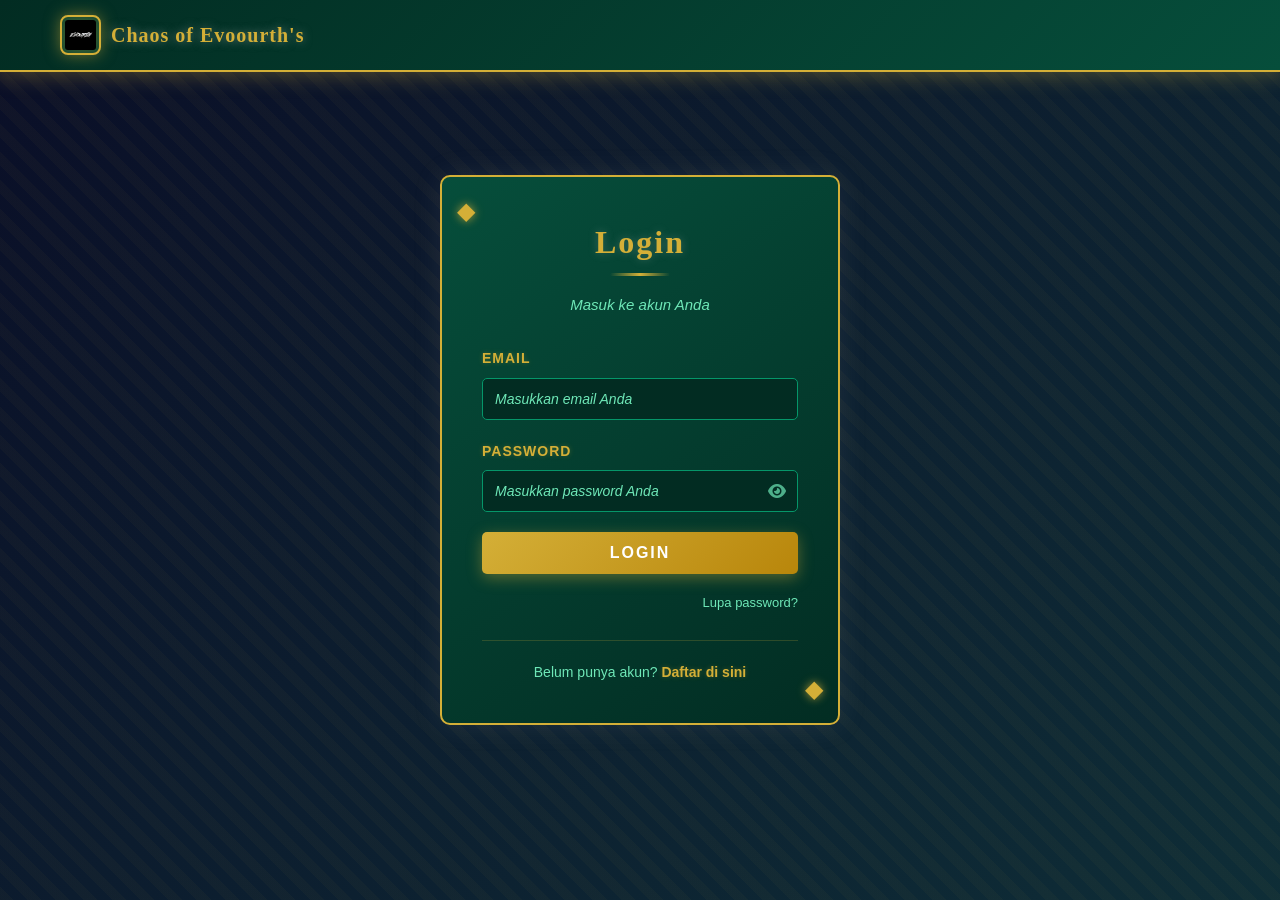
<file: index.html>
<!DOCTYPE html>
<html lang="id">
<head>
    <meta charset="UTF-8">
    <meta name="viewport" content="width=device-width, initial-scale=1.0">
    <title>Home - Chaos of Evoourth's</title>
    <link rel="stylesheet" href="style.css">
    <style>
        .logo-img {
            height: 35px;
            width: auto;
            object-fit: contain;
        }

        .logo-text {
            font-size: 18px;
            font-weight: bold;
            color: var(--accent-silver);
            text-shadow: 0 0 10px rgba(192, 192, 192, 0.5);
            margin-left: 10px;
        }

        .logo-container {
            display: flex;
            align-items: center;
            gap: 10px;
        }
    </style>
</head>
<body>
    <!-- Header & Navigation -->
    <header>
        <nav class="navbar">
            <div class="logo-container">
                <img src="server.png" alt="Server Logo" class="logo-img">
                <span class="logo-text">Chaos of Evoourth's</span>
            </div>
            <ul class="nav-menu">
                <li><a href="index.html">Home</a></li>
                <li><a href="penjelasan.html">Penjelasan</a></li>
                <li><a href="p2w.html">P2W</a></li>
                <li><a href="team.html">Tim</a></li>
            </ul>

            <!-- User Section -->
            <div class="user-section">
                <button class="btn-profile" id="profileBtn" title="Profil Saya">👤</button>
                <button class="btn-logout" id="logoutBtn" title="Logout">🚪</button>
            </div>
        </nav>
    </header>

    <!-- Profile Modal -->
    <div class="modal" id="profileModal">
        <div class="modal-content profile-modal">
            <span class="close" id="closeProfileModal">&times;</span>
            <div class="profile-header">
                <div class="profile-avatar-container">
                    <img src="" alt="User Avatar" class="profile-avatar" id="profileAvatar">
                    <label class="avatar-upload-label">
                        <input type="file" id="avatarInput" accept="image/*" style="display: none;">
                        📷
                    </label>
                </div>
                <h2 id="profileUsername">Username</h2>
                <p class="profile-role">Member</p>
            </div>
            <div class="profile-body">
                <div class="profile-info">
                    <div class="info-item">
                        <label>Email:</label>
                        <span id="profileEmail">email@example.com</span>
                    </div>
                    <div class="info-item">
                        <label>Bergabung:</label>
                        <span id="profileJoinDate">01 Januari 2025</span>
                    </div>
                </div>
                <div class="profile-actions">
                    <button class="btn btn-primary" id="editProfileBtn">✏️ Edit Profil</button>
                </div>
            </div>
        </div>
    </div>

    <!-- Edit Profile Modal -->
    <div class="modal" id="editProfileModal">
        <div class="modal-content edit-modal">
            <span class="close" id="closeEditModal">&times;</span>
            <h2>Edit Profil</h2>
            <form id="editProfileForm" onsubmit="saveProfile(event)">
                <div class="form-group">
                    <label>Username</label>
                    <input type="text" id="editUsername" placeholder="Username" required>
                </div>
                <div class="form-group">
                    <label>Email</label>
                    <input type="email" id="editEmail" placeholder="Email" required>
                </div>
                <div class="form-actions">
                    <button type="submit" class="btn btn-primary">Simpan Perubahan</button>
                    <button type="button" class="btn btn-secondary" id="cancelEditBtn">Batal</button>
                </div>
            </form>
        </div>
    </div>

    <!-- Hero Section -->
    <section class="hero" id="home">
        <div class="hero-content">
            <h1>⚔️ Selamat Datang di Chaos of Evoourth's</h1>
            <p>Server Minecraft Roleplay Brutal Legends dengan Gameplay yang Epik dan Penuh Tantangan</p>
            <a href="https://chat.whatsapp.com/GBMqgFLIRnXCBYgzULREWb" class="btn btn-primary">Mulai Petualangan</a>
        </div>
    </section>

    <!-- Features Preview -->
    <section class="features-preview">
        <div class="container">
            <h2>✨ Fitur Unggulan Server</h2>
            <div class="features-grid">
                <div class="feature-card">
                    <div class="feature-icon">👑</div>
                    <h3>Ranks Premium</h3>
                    <p>Dapatkan akses eksklusif dengan berbagai privilege istimewa dan perks khusus</p>
                    <a href="p2w.html" class="btn-small">Lihat Paket</a>
                </div>
                <div class="feature-card">
                    <div class="feature-icon">⚡</div>
                    <h3>Kits Spesial</h3>
                    <p>Kumpulkan kit-kit spesial dengan item berharga untuk mempercepat progression</p>
                    <a href="p2w.html" class="btn-small">Lihat Kits</a>
                </div>
                <div class="feature-card">
                    <div class="feature-icon">🎭</div>
                    <h3>Roleplay Brutal</h3>
                    <p>Alami pengalaman roleplay yang epik dengan cerita dan lore yang dalam</p>
                    <a href="penjelasan.html" class="btn-small">Lihat Lore</a>
                </div>
            </div>
        </div>
    </section>

    <!-- Call to Action -->
    <section class="cta-section">
        <div class="container">
            <h2>Siap Bergabung?</h2>
            <p>Jangan lewatkan kesempatan untuk menjadi bagian dari Chaos of Evoourth's</p>
            <a href="p2w.html" class="btn btn-primary">Pilih Paket Sekarang</a>
        </div>
    </section>

    <!-- Footer -->
    <footer>
        <p>&copy; 2025 Chaos of Evoourth's Server. Semua hak dilindungi.</p>
    </footer>

    <script src="script.js"></script>
    <script>
        // Load Profile Data
        function loadProfile() {
            const currentUser = JSON.parse(localStorage.getItem('currentUser'));
            if (!currentUser) {
                window.location.href = 'login.html';
                return;
            }

            document.getElementById('profileUsername').textContent = currentUser.username;
            document.getElementById('profileEmail').textContent = currentUser.email;
            document.getElementById('profileAvatar').src = currentUser.avatar;
            
            const joinDate = new Date(currentUser.createdAt);
            const options = { year: 'numeric', month: 'long', day: 'numeric' };
            document.getElementById('profileJoinDate').textContent = joinDate.toLocaleDateString('id-ID', options);

            document.getElementById('editUsername').value = currentUser.username;
            document.getElementById('editEmail').value = currentUser.email;
        }

        // Profile Modal
        document.getElementById('profileBtn').addEventListener('click', () => {
            document.getElementById('profileModal').style.display = 'flex';
        });

        document.getElementById('closeProfileModal').addEventListener('click', () => {
            document.getElementById('profileModal').style.display = 'none';
        });

        document.getElementById('editProfileBtn').addEventListener('click', () => {
            document.getElementById('profileModal').style.display = 'none';
            document.getElementById('editProfileModal').style.display = 'flex';
        });

        document.getElementById('closeEditModal').addEventListener('click', () => {
            document.getElementById('editProfileModal').style.display = 'none';
        });

        document.getElementById('cancelEditBtn').addEventListener('click', () => {
            document.getElementById('editProfileModal').style.display = 'none';
        });

        // Avatar Upload
        document.getElementById('avatarInput').addEventListener('change', (e) => {
            const file = e.target.files[0];
            const reader = new FileReader();

            reader.onload = (event) => {
                const currentUser = JSON.parse(localStorage.getItem('currentUser'));
                currentUser.avatar = event.target.result;
                
                const users = JSON.parse(localStorage.getItem('users'));
                const userIndex = users.findIndex(u => u.id === currentUser.id);
                users[userIndex] = currentUser;

                localStorage.setItem('users', JSON.stringify(users));
                localStorage.setItem('currentUser', JSON.stringify(currentUser));

                document.getElementById('profileAvatar').src = currentUser.avatar;
            };

            reader.readAsDataURL(file);
        });

        // Save Profile
        function saveProfile(e) {
            e.preventDefault();
            
            const currentUser = JSON.parse(localStorage.getItem('currentUser'));
            const newUsername = document.getElementById('editUsername').value;
            const newEmail = document.getElementById('editEmail').value;

            const users = JSON.parse(localStorage.getItem('users'));
            const userIndex = users.findIndex(u => u.id === currentUser.id);

            currentUser.username = newUsername;
            currentUser.email = newEmail;

            users[userIndex] = currentUser;
            localStorage.setItem('users', JSON.stringify(users));
            localStorage.setItem('currentUser', JSON.stringify(currentUser));

            loadProfile();
            document.getElementById('editProfileModal').style.display = 'none';
            alert('Profil berhasil diperbarui!');
        }

        // Logout
        document.getElementById('logoutBtn').addEventListener('click', () => {
            if (confirm('Yakin ingin logout?')) {
                localStorage.removeItem('currentUser');
                window.location.href = 'login.html';
            }
        });

        // Close modal when clicking outside
        window.addEventListener('click', (e) => {
            const profileModal = document.getElementById('profileModal');
            const editModal = document.getElementById('editProfileModal');
            
            if (e.target === profileModal) {
                profileModal.style.display = 'none';
            }
            if (e.target === editModal) {
                editModal.style.display = 'none';
            }
        });

        // Load on page load
        loadProfile();
    </script>
</body>
</html>
</file>
<file: style.css>
/* ============================================
   ROOT VARIABLES & THEME
   ============================================ */
:root {
    /* Colors - Gold & Emerald Theme */
    --primary: #d4af37;
    --primary-light: #f4c665;
    --primary-dark: #b8860b;
    --secondary: #2dd4bf;
    --secondary-light: #5eead4;
    --secondary-dark: #14b8a6;
    
    /* Backgrounds */
    --bg-dark: #0a1f1a;
    --bg-darker: #051410;
    --bg-card: #0f2b24;
    
    /* Text */
    --text-light: #f0fdfb;
    --text-muted: #a0bfb9;
    
    /* Borders & Effects */
    --border-color: rgba(45, 212, 191, 0.15);
    --border-gold: rgba(212, 175, 55, 0.2);
    
    /* Shadows & Glows */
    --shadow-sm: 0 5px 15px rgba(212, 175, 55, 0.1);
    --shadow-md: 0 10px 40px rgba(212, 175, 55, 0.15);
    --shadow-lg: 0 20px 60px rgba(212, 175, 55, 0.2);
    --glow-emerald: rgba(45, 212, 191, 0.5);
    --glow-gold: rgba(212, 175, 55, 0.5);
    --glow-gold: rgba(212, 175, 55, 0.4);
    
    /* Transitions */
    --transition-fast: 0.2s ease;
    --transition-normal: 0.3s ease;
    --transition-slow: 0.4s cubic-bezier(0.34, 1.56, 0.64, 1);
}

/* ============================================
   RESET & GLOBAL STYLES
   ============================================ */
* {
    margin: 0;
    padding: 0;
    box-sizing: border-box;
}

html {
    scroll-behavior: smooth;
    font-size: 16px;
}

body {
    font-family: 'Poppins', 'Inter', 'Segoe UI', sans-serif;
    background: linear-gradient(135deg, var(--bg-darker) 0%, var(--bg-dark) 50%, var(--bg-card) 100%);
    color: var(--text-light);
    line-height: 1.6;
    background-attachment: fixed;
    min-height: 100vh;
    overflow-x: hidden;
}

/* Grid Background Pattern */
body::before {
    content: '';
    position: fixed;
    top: 0;
    left: 0;
    width: 100%;
    height: 100%;
    background-image: 
        linear-gradient(0deg, transparent 24%, rgba(45, 212, 191, 0.02) 25%, rgba(45, 212, 191, 0.02) 26%, transparent 27%, transparent 74%, rgba(45, 212, 191, 0.02) 75%, rgba(45, 212, 191, 0.02) 76%, transparent 77%, transparent),
        linear-gradient(90deg, transparent 24%, rgba(45, 212, 191, 0.02) 25%, rgba(45, 212, 191, 0.02) 26%, transparent 27%, transparent 74%, rgba(45, 212, 191, 0.02) 75%, rgba(45, 212, 191, 0.02) 76%, transparent 77%, transparent);
    background-size: 100px 100px;
    pointer-events: none;
    z-index: 0;
}

/* ============================================
   TYPOGRAPHY
   ============================================ */
h1, h2, h3, h4, h5, h6 {
    font-weight: 900;
    letter-spacing: 1px;
}

a {
    text-decoration: none;
    color: inherit;
    transition: var(--transition-normal);
}

/* ============================================
   CONTAINER
   ============================================ */
.container {
    max-width: 1400px;
    margin: 0 auto;
    padding: 0 20px;
    position: relative;
    z-index: 2;
}

/* ============================================
   HEADER & NAVBAR
   ============================================ */
header {
    background: linear-gradient(180deg, rgba(5, 20, 16, 0.98) 0%, rgba(15, 43, 36, 0.95) 100%);
    border-bottom: 2px solid var(--border-color);
    box-shadow: 0 10px 40px rgba(45, 212, 191, 0.1), inset 0 1px 0 rgba(45, 212, 191, 0.08);
    position: fixed;
    top: 0;
    width: 100%;
    z-index: 1000;
    backdrop-filter: blur(25px);
    -webkit-backdrop-filter: blur(25px);
}

.navbar {
    display: flex;
    justify-content: space-between;
    align-items: center;
    padding: 0 50px;
    height: 75px;
    gap: 40px;
}

.logo-container {
    display: flex;
    align-items: center;
    gap: 15px;
    flex-shrink: 0;
    min-width: 250px;
}

.logo-img {
    height: 48px;
    width: auto;
    filter: drop-shadow(0 0 15px rgba(212, 175, 55, 0.4));
    transition: var(--transition-slow);
}

.logo-img:hover {
    transform: scale(1.15) rotate(8deg);
    filter: drop-shadow(0 0 30px rgba(212, 175, 55, 0.7));
}

.logo-text {
    font-size: 22px;
    font-weight: 900;
    background: linear-gradient(135deg, var(--primary) 0%, var(--secondary) 100%);
    -webkit-background-clip: text;
    -webkit-text-fill-color: transparent;
    background-clip: text;
    letter-spacing: 2px;
    white-space: nowrap;
    text-transform: uppercase;
}

/* Navigation Menu */
.nav-menu {
    display: flex;
    list-style: none;
    gap: 40px;
    align-items: center;
    flex: 1;
    justify-content: center;
    margin: 0;
}

.nav-menu li a {
    color: var(--text-light);
    text-decoration: none;
    font-weight: 700;
    font-size: 13px;
    padding: 10px 16px;
    border-radius: 8px;
    transition: var(--transition-normal);
    position: relative;
    display: block;
    text-transform: uppercase;
    letter-spacing: 1px;
}

.nav-menu li a::before {
    content: '';
    position: absolute;
    bottom: -4px;
    left: 50%;
    width: 0;
    height: 3px;
    background: linear-gradient(90deg, var(--primary) 0%, var(--secondary) 100%);
    transform: translateX(-50%);
    transition: width var(--transition-slow);
    border-radius: 2px;
}

.nav-menu li a:hover {
    color: var(--primary);
    background: rgba(45, 212, 191, 0.12);
    box-shadow: 0 0 20px rgba(45, 212, 191, 0.2);
}

.nav-menu li a:hover::before {
    width: 90%;
}

/* User Section */
.user-section {
    display: flex;
    gap: 12px;
    align-items: center;
    flex-shrink: 0;
}

.btn-profile,
.btn-logout {
    background: linear-gradient(135deg, rgba(45, 212, 191, 0.1) 0%, rgba(212, 175, 55, 0.08) 100%);
    border: 2px solid rgba(45, 212, 191, 0.3);
    color: var(--primary);
    width: 48px;
    height: 48px;
    border-radius: 50%;
    font-size: 20px;
    cursor: pointer;
    transition: var(--transition-slow);
    display: flex;
    align-items: center;
    justify-content: center;
}

.btn-profile:hover,
.btn-logout:hover {
    border-color: var(--secondary);
    transform: scale(1.18);
    box-shadow: 0 0 30px rgba(212, 175, 55, 0.5), inset 0 0 20px rgba(45, 212, 191, 0.1);
    background: rgba(45, 212, 191, 0.15);
}

/* Hamburger Menu */
.hamburger {
    display: none;
    flex-direction: column;
    cursor: pointer;
    gap: 6px;
    z-index: 1001;
}

.hamburger span {
    width: 25px;
    height: 3px;
    background: var(--primary);
    border-radius: 2px;
    transition: var(--transition-normal);
    box-shadow: 0 0 10px rgba(45, 212, 191, 0.4);
}

.hamburger.active span:nth-child(1) {
    transform: rotate(45deg) translate(9px, 9px);
}

.hamburger.active span:nth-child(2) {
    opacity: 0;
}

.hamburger.active span:nth-child(3) {
    transform: rotate(-45deg) translate(9px, -9px);
}


/* ============================================
   HERO SECTION
   ============================================ */
.hero {
    background: linear-gradient(135deg, rgba(45, 212, 191, 0.08) 0%, rgba(212, 175, 55, 0.05) 50%, rgba(5, 20, 16, 0.7) 100%);
    min-height: 600px;
    display: flex;
    align-items: center;
    justify-content: center;
    text-align: center;
    padding: 120px 20px 80px;
    border-bottom: 2px solid var(--border-color);
    position: relative;
    overflow: hidden;
    margin-top: 75px;
}

.hero::before {
    content: '';
    position: absolute;
    top: -40%;
    right: -30%;
    width: 700px;
    height: 700px;
    background: radial-gradient(circle, rgba(45, 212, 191, 0.1) 0%, transparent 70%);
    animation: float 12s ease-in-out infinite;
    z-index: 1;
}

.hero::after {
    content: '';
    position: absolute;
    bottom: -40%;
    left: -20%;
    width: 600px;
    height: 600px;
    background: radial-gradient(circle, rgba(212, 175, 55, 0.08) 0%, transparent 70%);
    animation: float 14s ease-in-out infinite reverse;
    z-index: 1;
}

@keyframes float {
    0%, 100% { transform: translateY(0px); }
    50% { transform: translateY(40px); }
}

.hero-content {
    position: relative;
    z-index: 3;
    max-width: 1000px;
}

.hero h1 {
    font-size: clamp(42px, 8vw, 64px);
    margin-bottom: 25px;
    background: linear-gradient(135deg, var(--primary) 0%, var(--text-light) 50%, var(--secondary) 100%);
    -webkit-background-clip: text;
    -webkit-text-fill-color: transparent;
    background-clip: text;
    animation: glow-pulse 3s ease-in-out infinite;
    text-transform: uppercase;
}

@keyframes glow-pulse {
    0%, 100% {
        filter: drop-shadow(0 0 15px rgba(45, 212, 191, 0.4));
    }
    50% {
        filter: drop-shadow(0 0 35px rgba(212, 175, 55, 0.6));
    }
}

.hero p {
    font-size: clamp(16px, 3vw, 20px);
    color: var(--text-muted);
    margin-bottom: 50px;
    letter-spacing: 1px;
    font-weight: 600;
    line-height: 1.8;
}

/* ============================================
   BUTTONS
   ============================================ */
.btn {
    padding: 14px 32px;
    border: none;
    border-radius: 10px;
    font-weight: 700;
    cursor: pointer;
    transition: var(--transition-slow);
    font-size: 14px;
    display: inline-block;
    text-decoration: none;
    text-align: center;
    text-transform: uppercase;
    letter-spacing: 1px;
    position: relative;
    overflow: hidden;
}

.btn::before {
    content: '';
    position: absolute;
    top: 0;
    left: -100%;
    width: 100%;
    height: 100%;
    background: linear-gradient(90deg, transparent, rgba(255, 255, 255, 0.3), transparent);
    transition: left 0.5s ease;
}

.btn:hover::before {
    left: 100%;
}

.btn-primary {
    background: linear-gradient(135deg, var(--primary) 0%, var(--primary-dark) 100%);
    color: var(--bg-darker);
    border: 2px solid transparent;
    box-shadow: var(--shadow-md), inset 0 1px 0 rgba(255, 255, 255, 0.2);
    font-weight: 800;
}

.btn-primary:hover {
    transform: translateY(-6px);
    box-shadow: 0 25px 60px rgba(45, 212, 191, 0.5), inset 0 1px 0 rgba(255, 255, 255, 0.3);
    background: linear-gradient(135deg, var(--primary-light) 0%, var(--primary) 100%);
}

.btn-secondary {
    background: transparent;
    color: var(--primary);
    border: 2px solid var(--primary);
    box-shadow: 0 0 20px rgba(45, 212, 191, 0.2);
}

.btn-secondary:hover {
    background: rgba(45, 212, 191, 0.15);
    box-shadow: 0 0 30px rgba(45, 212, 191, 0.4), inset 0 0 20px rgba(45, 212, 191, 0.1);
    transform: scale(1.08);
}

.btn-small {
    padding: 10px 24px;
    font-size: 12px;
    background: linear-gradient(135deg, var(--primary) 0%, var(--primary-dark) 100%);
    color: var(--bg-darker);
    border: none;
    border-radius: 8px;
    font-weight: 700;
    box-shadow: 0 8px 25px rgba(45, 212, 191, 0.3);
}

.btn-small:hover {
    background: linear-gradient(135deg, var(--primary-light) 0%, var(--primary) 100%);
    box-shadow: 0 15px 40px rgba(45, 212, 191, 0.5);
    transform: translateY(-3px);
}

/* ============================================
   FEATURES SECTION
   ============================================ */
.features-preview {
    padding: 100px 20px;
    background: linear-gradient(180deg, rgba(45, 212, 191, 0.02) 0%, rgba(212, 175, 55, 0.01) 100%);
    position: relative;
    z-index: 2;
}

.features-preview h2 {
    text-align: center;
    font-size: clamp(32px, 6vw, 48px);
    margin-bottom: 60px;
    background: linear-gradient(135deg, var(--primary) 0%, var(--secondary) 100%);
    -webkit-background-clip: text;
    -webkit-text-fill-color: transparent;
    background-clip: text;
    text-transform: uppercase;
}

.features-grid {
    display: grid;
    grid-template-columns: repeat(auto-fit, minmax(300px, 1fr));
    gap: 40px;
    max-width: 1400px;
    margin: 0 auto;
}

.feature-card {
    background: linear-gradient(135deg, rgba(15, 43, 36, 0.8) 0%, rgba(5, 20, 16, 0.9) 100%);
    border: 2px solid var(--border-color);
    border-radius: 16px;
    padding: 40px;
    text-align: center;
    transition: var(--transition-slow);
    box-shadow: var(--shadow-md), inset 0 1px 0 rgba(45, 212, 191, 0.08);
    position: relative;
    overflow: hidden;
    backdrop-filter: blur(10px);
}

.feature-card::before {
    content: '';
    position: absolute;
    top: -50%;
    right: -50%;
    width: 200%;
    height: 200%;
    background: radial-gradient(circle, rgba(45, 212, 191, 0.1) 0%, transparent 70%);
    transition: all 0.6s ease;
    opacity: 0;
}

.feature-card:hover {
    transform: translateY(-15px);
    border-color: rgba(212, 175, 55, 0.4);
    box-shadow: 0 30px 80px rgba(45, 212, 191, 0.25), inset 0 1px 0 rgba(45, 212, 191, 0.15);
    background: linear-gradient(135deg, rgba(20, 58, 50, 0.9) 0%, rgba(15, 43, 36, 0.95) 100%);
}

.feature-card:hover::before {
    opacity: 1;
}

.feature-icon {
    font-size: 50px;
    margin-bottom: 20px;
    transition: var(--transition-slow);
    filter: drop-shadow(0 0 12px rgba(45, 212, 191, 0.3));
}

.feature-card:hover .feature-icon {
    transform: scale(1.3) rotate(12deg);
    filter: drop-shadow(0 0 25px rgba(212, 175, 55, 0.5));
}

.feature-card h3 {
    font-size: 24px;
    margin-bottom: 15px;
    background: linear-gradient(135deg, var(--primary) 0%, var(--secondary) 100%);
    -webkit-background-clip: text;
    -webkit-text-fill-color: transparent;
    background-clip: text;
    text-transform: uppercase;
}

.feature-card p {
    color: var(--text-muted);
    margin-bottom: 20px;
    font-size: 14px;
    line-height: 1.8;
}

/* ============================================
   CTA SECTION
   ============================================ */
.cta-section {
    background: linear-gradient(135deg, rgba(45, 212, 191, 0.1) 0%, rgba(212, 175, 55, 0.08) 100%);
    padding: 80px 20px;
    text-align: center;
    border-top: 2px solid var(--border-color);
    border-bottom: 2px solid var(--border-color);
    position: relative;
    z-index: 2;
}

.cta-section h2 {
    font-size: clamp(32px, 6vw, 42px);
    color: white;
    margin-bottom: 25px;
    font-weight: 900;
    background: linear-gradient(135deg, var(--primary) 0%, var(--secondary) 100%);
    -webkit-background-clip: text;
    -webkit-text-fill-color: transparent;
    background-clip: text;
    text-transform: uppercase;
}

.cta-section p {
    font-size: clamp(16px, 3vw, 20px);
    color: var(--text-muted);
    margin-bottom: 40px;
    line-height: 1.8;
}

/* ============================================
   FOOTER
   ============================================ */
footer {
    background: linear-gradient(180deg, rgba(5, 20, 16, 0.95) 0%, rgba(5, 20, 16, 0.99) 100%);
    border-top: 2px solid var(--border-color);
    padding: 50px 20px;
    text-align: center;
    color: var(--text-muted);
    font-size: 13px;
    backdrop-filter: blur(10px);
    position: relative;
    z-index: 2;
}

/* ============================================
   MODAL STYLES
   ============================================ */
.modal {
    display: none;
    position: fixed;
    z-index: 2000;
    inset: 0;
    background: rgba(5, 20, 16, 0.92);
    justify-content: center;
    align-items: center;
    backdrop-filter: blur(20px);
    -webkit-backdrop-filter: blur(20px);
    padding: 20px;
    overflow-y: auto;
}

.modal.show {
    display: flex;
}

.modal-content {
    background: linear-gradient(135deg, rgba(15, 43, 36, 0.95) 0%, rgba(5, 20, 16, 0.99) 100%);
    border: 2px solid var(--border-color);
    border-radius: 16px;
    padding: 40px;
    max-width: 550px;
    width: 100%;
    box-shadow: 0 35px 100px rgba(45, 212, 191, 0.2), inset 0 1px 0 rgba(45, 212, 191, 0.1);
    position: relative;
    animation: slideInModal 0.4s var(--transition-slow);
    margin: auto;
    backdrop-filter: blur(15px);
}

@keyframes slideInModal {
    from {
        opacity: 0;
        transform: translateY(-40px);
    }
    to {
        opacity: 1;
        transform: translateY(0);
    }
}

.close {
    position: absolute;
    right: 20px;
    top: 20px;
    font-size: 28px;
    font-weight: bold;
    color: var(--primary);
    cursor: pointer;
    transition: var(--transition-normal);
    background: none;
    border: none;
    padding: 5px;
    display: flex;
    align-items: center;
    justify-content: center;
    width: 35px;
    height: 35px;
}

.close:hover {
    color: var(--secondary);
    transform: rotate(90deg);
    text-shadow: 0 0 15px rgba(212, 175, 55, 0.5);
}

/* Profile Modal */
.profile-modal {
    max-width: 600px;
}

.profile-header {
    text-align: center;
    margin-bottom: 30px;
    padding-bottom: 30px;
    border-bottom: 2px solid var(--border-color);
}

.profile-avatar-container {
    position: relative;
    display: inline-block;
    margin-bottom: 20px;
}

.profile-avatar {
    width: 130px;
    height: 130px;
    border-radius: 50%;
    border: 4px solid var(--primary);
    object-fit: cover;
    background: linear-gradient(135deg, rgba(45, 212, 191, 0.3), rgba(212, 175, 55, 0.2));
    box-shadow: 0 0 50px rgba(45, 212, 191, 0.3), inset 0 0 30px rgba(45, 212, 191, 0.1);
    transition: var(--transition-normal);
}

.avatar-upload-label {
    position: absolute;
    bottom: 0;
    right: 0;
    background: linear-gradient(135deg, var(--primary) 0%, var(--secondary) 100%);
    color: var(--bg-darker);
    width: 40px;
    height: 40px;
    border-radius: 50%;
    display: flex;
    align-items: center;
    justify-content: center;
    cursor: pointer;
    font-size: 16px;
    transition: var(--transition-normal);
    box-shadow: 0 5px 20px rgba(45, 212, 191, 0.4);
    border: none;
}

.avatar-upload-label:hover {
    background: linear-gradient(135deg, var(--primary-light) 0%, var(--secondary-light) 100%);
    transform: scale(1.2);
    box-shadow: 0 8px 30px rgba(212, 175, 55, 0.5);
}

#avatarInput {
    display: none;
}

.profile-header h2 {
    color: white;
    margin-bottom: 10px;
    font-size: 28px;
    text-transform: uppercase;
}

.profile-role {
    background: linear-gradient(135deg, var(--primary) 0%, var(--secondary) 100%);
    -webkit-background-clip: text;
    -webkit-text-fill-color: transparent;
    background-clip: text;
    font-weight: 800;
    font-size: 13px;
    text-transform: uppercase;
    letter-spacing: 1px;
}

.profile-body {
    padding-top: 30px;
}

.profile-info {
    margin-bottom: 30px;
}

.info-item {
    display: flex;
    justify-content: space-between;
    align-items: center;
    padding: 12px 0;
    border-bottom: 1px solid var(--border-color);
}

.info-item:last-child {
    border-bottom: none;
}

.info-item label {
    background: linear-gradient(135deg, var(--primary) 0%, var(--secondary) 100%);
    -webkit-background-clip: text;
    -webkit-text-fill-color: transparent;
    background-clip: text;
    font-weight: 700;
    text-transform: uppercase;
    font-size: 12px;
}

.info-item span {
    color: var(--text-muted);
    font-size: 14px;
}

.profile-actions {
    display: flex;
    gap: 10px;
    margin-top: 20px;
}

.profile-actions .btn {
    flex: 1;
}

/* Edit Modal */
.edit-modal {
    max-width: 500px;
}

.edit-modal h2 {
    color: white;
    margin-bottom: 30px;
    font-size: 26px;
    background: linear-gradient(135deg, var(--primary) 0%, var(--secondary) 100%);
    -webkit-background-clip: text;
    -webkit-text-fill-color: transparent;
    background-clip: text;
    text-transform: uppercase;
}

.form-group {
    margin-bottom: 25px;
}

.form-group label {
    display: block;
    background: linear-gradient(135deg, var(--primary) 0%, var(--secondary) 100%);
    -webkit-background-clip: text;
    -webkit-text-fill-color: transparent;
    background-clip: text;
    font-weight: 800;
    margin-bottom: 10px;
    text-transform: uppercase;
    font-size: 12px;
}

.form-group input {
    width: 100%;
    padding: 14px 16px;
    background: rgba(5, 20, 16, 0.8);
    border: 2px solid var(--border-color);
    border-radius: 10px;
    color: var(--text-light);
    font-size: 14px;
    transition: var(--transition-normal);
    font-family: inherit;
}

.form-group input:focus {
    outline: none;
    border-color: rgba(212, 175, 55, 0.5);
    background: rgba(5, 20, 16, 0.95);
    box-shadow: 0 0 30px rgba(45, 212, 191, 0.3), inset 0 0 10px rgba(45, 212, 191, 0.08);
}

.form-group input::placeholder {
    color: var(--text-muted);
}

.form-actions {
    display: flex;
    gap: 12px;
    margin-top: 30px;
}

.form-actions .btn {
    flex: 1;
}

/* ============================================
   RESPONSIVE DESIGN
   ============================================ */
@media (max-width: 768px) {
    .navbar {
        padding: 0 20px;
        height: 65px;
        gap: 20px;
    }

    .logo-container {
        min-width: auto;
        gap: 8px;
    }

    .logo-text {
        font-size: 16px;
        letter-spacing: 0.5px;
    }

    .hamburger {
        display: flex;
        order: 1;
    }

    .nav-menu {
        position: fixed;
        top: 65px;
        left: 0;
        width: 100%;
        flex-direction: column;
        gap: 0;
        background: rgba(5, 20, 16, 0.99);
        max-height: 0;
        overflow: hidden;
        transition: max-height 0.3s ease;
        border-bottom: 2px solid var(--border-color);
        justify-content: flex-start;
        padding: 0;
        margin: 0;
    }

    .nav-menu.active {
        max-height: 400px;
        overflow-y: auto;
    }

    .nav-menu li {
        width: 100%;
        border-bottom: 1px solid var(--border-color);
        margin: 0;
    }

    .nav-menu li a {
        display: block;
        padding: 18px 20px;
        border-radius: 0;
        text-align: left;
    }

    .nav-menu li a::before {
        display: none;
    }

    .nav-menu li a:hover {
        background: rgba(45, 212, 191, 0.1);
        color: var(--primary);
    }

    .user-section {
        gap: 8px;
        order: 2;
    }

    .btn-profile,
    .btn-logout {
        width: 42px;
        height: 42px;
        font-size: 18px;
    }

    header {
        position: fixed;
    }

    .hero {
        margin-top: 65px;
        min-height: 450px;
        padding: 80px 20px 50px;
    }

    .hero h1 {
        font-size: 36px;
    }

    .hero p {
        font-size: 16px;
        margin-bottom: 35px;
    }

    .features-preview,
    .cta-section {
        padding: 60px 20px;
    }

    .features-preview h2,
    .cta-section h2 {
        font-size: 32px;
        margin-bottom: 40px;
    }

    .features-grid {
        grid-template-columns: 1fr;
        gap: 25px;
    }

    .feature-card {
        padding: 30px 20px;
    }

    .feature-icon {
        font-size: 40px;
    }

    .feature-card h3 {
        font-size: 20px;
    }

    .feature-card p {
        font-size: 13px;
    }

    .modal-content {
        max-width: 90%;
        padding: 30px 20px;
        border-radius: 12px;
    }

    .profile-avatar {
        width: 110px;
        height: 110px;
    }

    .cta-section p {
        font-size: 16px;
    }

    .hero::before,
    .hero::after {
        width: 250px;
        height: 250px;
    }
}

@media (max-width: 480px) {
    .logo-text {
        display: none;
    }

    .navbar {
        padding: 0 15px;
        height: 60px;
    }

    .btn-profile,
    .btn-logout {
        width: 40px;
        height: 40px;
        font-size: 16px;
    }

    .hero {
        margin-top: 60px;
        min-height: 350px;
        padding: 60px 15px 40px;
    }

    .hero h1 {
        font-size: 28px;
    }

    .hero p {
        font-size: 14px;
    }

    .btn {
        padding: 12px 24px;
        font-size: 12px;
    }

    .features-grid {
        gap: 20px;
    }

    .feature-card {
        padding: 20px;
    }

    .feature-icon {
        font-size: 35px;
    }

    .feature-card h3 {
        font-size: 18px;
    }

    .info-item {
        flex-direction: column;
        align-items: flex-start;
        gap: 5px;
    }

    .modal-content {
        padding: 25px 15px;
    }
}

/* ============================================
   PAGE HEADER
   ============================================ */
.page-header {
    background: linear-gradient(135deg, rgba(45, 212, 191, 0.1) 0%, rgba(212, 175, 55, 0.08) 100%);
    padding: 70px 20px;
    text-align: center;
    border-bottom: 2px solid var(--border-color);
    margin-top: 75px;
    position: relative;
    z-index: 2;
}

.page-header h1 {
    font-size: clamp(32px, 6vw, 48px);
    background: linear-gradient(135deg, var(--primary) 0%, var(--secondary) 100%);
    -webkit-background-clip: text;
    -webkit-text-fill-color: transparent;
    background-clip: text;
    font-weight: 900;
    margin-bottom: 15px;
    text-transform: uppercase;
}

.page-header p {
    font-size: 16px;
    color: var(--text-muted);
}

/* ============================================
   P2W SECTION (RANKS & KITS)
   ============================================ */
.p2w-section,
.kits-section {
    padding: 100px 20px;
    background: linear-gradient(180deg, rgba(212, 175, 55, 0.01) 0%, rgba(45, 212, 191, 0.02) 100%);
    position: relative;
    z-index: 2;
}

.p2w-section h2,
.kits-section h2 {
    text-align: center;
    font-size: clamp(32px, 6vw, 48px);
    margin-bottom: 60px;
    background: linear-gradient(135deg, var(--primary) 0%, var(--secondary) 100%);
    -webkit-background-clip: text;
    -webkit-text-fill-color: transparent;
    background-clip: text;
    font-weight: 900;
    text-transform: uppercase;
    letter-spacing: 2px;
}

.p2w-grid {
    display: grid;
    grid-template-columns: repeat(auto-fit, minmax(300px, 1fr));
    gap: 40px;
    max-width: 1400px;
    margin: 0 auto;
}

.p2w-card {
    background: linear-gradient(135deg, rgba(15, 43, 36, 0.8) 0%, rgba(5, 20, 16, 0.9) 100%);
    border: 2px solid var(--border-color);
    border-radius: 16px;
    padding: 40px 30px;
    text-align: center;
    transition: var(--transition-slow);
    position: relative;
    overflow: hidden;
    box-shadow: var(--shadow-md);
}

.p2w-card::before {
    content: '';
    position: absolute;
    top: 0;
    left: 0;
    right: 0;
    height: 2px;
    background: linear-gradient(90deg, transparent, rgba(45, 212, 191, 0.4), transparent);
    opacity: 0;
    transition: opacity 0.4s ease;
}

.p2w-card:hover {
    transform: translateY(-15px);
    border-color: rgba(212, 175, 55, 0.4);
    box-shadow: 0 30px 80px rgba(45, 212, 191, 0.25);
    background: linear-gradient(135deg, rgba(20, 58, 50, 0.9) 0%, rgba(15, 43, 36, 0.95) 100%);
}

.p2w-card:hover::before {
    opacity: 1;
}

.p2w-card.featured {
    border-color: rgba(212, 175, 55, 0.4);
    box-shadow: 0 20px 70px rgba(212, 175, 55, 0.2);
    transform: scale(1.05);
    background: linear-gradient(135deg, rgba(20, 58, 50, 0.9) 0%, rgba(15, 43, 36, 0.95) 100%);
}

.p2w-card.featured:hover {
    transform: scale(1.05) translateY(-15px);
    box-shadow: 0 40px 100px rgba(212, 175, 55, 0.3);
}

.rank-badge,
.kit-badge {
    display: inline-block;
    background: linear-gradient(135deg, var(--primary) 0%, var(--primary-dark) 100%);
    color: var(--bg-darker);
    padding: 8px 20px;
    border-radius: 20px;
    font-size: 11px;
    font-weight: 800;
    margin-bottom: 15px;
    text-transform: uppercase;
    letter-spacing: 1px;
    box-shadow: 0 8px 25px rgba(45, 212, 191, 0.3);
}

.badge-popular,
.badge-best {
    position: absolute;
    top: 20px;
    right: 20px;
    background: linear-gradient(135deg, var(--secondary) 0%, var(--secondary-light) 100%);
    color: var(--bg-darker);
    padding: 10px 18px;
    border-radius: 20px;
    font-size: 11px;
    font-weight: 900;
    text-transform: uppercase;
    letter-spacing: 1px;
    box-shadow: 0 10px 30px rgba(212, 175, 55, 0.5);
}

.p2w-card h3 {
    font-size: 26px;
    margin: 20px 0;
    color: var(--text-light);
    font-weight: 800;
    text-transform: uppercase;
    letter-spacing: 1px;
}

.p2w-card .description {
    color: var(--text-muted);
    font-size: 14px;
    margin-bottom: 20px;
    line-height: 1.6;
}

.price {
    font-size: 32px;
    background: linear-gradient(135deg, var(--primary) 0%, var(--secondary) 100%);
    -webkit-background-clip: text;
    -webkit-text-fill-color: transparent;
    background-clip: text;
    font-weight: 900;
    margin: 20px 0;
    letter-spacing: 1px;
}

.buy-btn {
    width: 100%;
    margin-top: 20px;
}

.benefits {
    margin: 20px 0;
    text-align: left;
}

.benefits ul {
    list-style: none;
    padding: 0;
}

.benefits li {
    color: var(--text-muted);
    font-size: 13px;
    margin: 8px 0;
    line-height: 1.6;
}

/* ============================================
   TEAM SECTION
   ============================================ */
.team-section {
    padding: 100px 20px;
    background: linear-gradient(180deg, rgba(45, 212, 191, 0.02) 0%, rgba(212, 175, 55, 0.01) 100%);
    position: relative;
    z-index: 2;
}

.team-category {
    margin-bottom: 80px;
}

.team-category h2 {
    font-size: clamp(28px, 5vw, 42px);
    background: linear-gradient(135deg, var(--primary) 0%, var(--secondary) 100%);
    -webkit-background-clip: text;
    -webkit-text-fill-color: transparent;
    background-clip: text;
    margin-bottom: 50px;
    text-align: center;
    font-weight: 900;
    text-transform: uppercase;
    letter-spacing: 2px;
}

.team-grid,
.team-grid-single {
    display: grid;
    grid-template-columns: repeat(auto-fit, minmax(300px, 1fr));
    gap: 40px;
    max-width: 1400px;
    margin: 0 auto;
}

.team-grid-single {
    grid-template-columns: 1fr;
    max-width: 380px;
    margin-left: auto;
    margin-right: auto;
}

.team-card {
    background: linear-gradient(135deg, rgba(15, 43, 36, 0.8) 0%, rgba(5, 20, 16, 0.9) 100%);
    border: 2px solid var(--border-color);
    border-radius: 16px;
    padding: 40px 30px;
    text-align: center;
    transition: var(--transition-slow);
    box-shadow: var(--shadow-md);
    position: relative;
    overflow: hidden;
}

.team-card::before {
    content: '';
    position: absolute;
    inset: 0;
    background: radial-gradient(circle at 50% 0%, rgba(45, 212, 191, 0.1) 0%, transparent 70%);
    opacity: 0;
    transition: opacity 0.4s ease;
}

.team-card:hover {
    transform: translateY(-20px);
    border-color: rgba(212, 175, 55, 0.4);
    box-shadow: 0 30px 80px rgba(45, 212, 191, 0.25);
}

.team-card:hover::before {
    opacity: 1;
}

.team-member-avatar {
    width: 140px;
    height: 140px;
    border-radius: 50%;
    border: 4px solid var(--primary);
    object-fit: cover;
    background: linear-gradient(135deg, rgba(45, 212, 191, 0.3), rgba(212, 175, 55, 0.2));
    transition: var(--transition-slow);
    margin: 0 auto 25px;
    box-shadow: 0 0 40px rgba(45, 212, 191, 0.25), inset 0 0 20px rgba(45, 212, 191, 0.1);
}

.team-card:hover .team-member-avatar {
    border-color: var(--secondary);
    box-shadow: 0 0 60px rgba(212, 175, 55, 0.4), inset 0 0 30px rgba(45, 212, 191, 0.15);
    transform: scale(1.15);
}

.team-card h3 {
    font-size: 24px;
    color: var(--text-light);
    margin: 20px 0;
    font-weight: 800;
    text-transform: uppercase;
    letter-spacing: 1px;
}

.member-role {
    background: linear-gradient(135deg, var(--primary) 0%, var(--secondary) 100%);
    -webkit-background-clip: text;
    -webkit-text-fill-color: transparent;
    background-clip: text;
    font-weight: 800;
    font-size: 12px;
    text-transform: uppercase;
    letter-spacing: 1.5px;
    margin-bottom: 12px;
}

.member-desc {
    color: var(--text-muted);
    font-size: 13px;
    line-height: 1.8;
}

/* ============================================
   CONTENT SECTION (PENJELASAN)
   ============================================ */
.content-section {
    padding: 80px 20px;
    max-width: 1100px;
    margin: 0 auto;
    position: relative;
    z-index: 2;
}

.content-block {
    margin-bottom: 60px;
}

.content-block h2 {
    font-size: 32px;
    color: white;
    margin-bottom: 25px;
    font-weight: 900;
    background: linear-gradient(135deg, var(--primary) 0%, var(--secondary) 100%);
    -webkit-background-clip: text;
    -webkit-text-fill-color: transparent;
    background-clip: text;
    text-transform: uppercase;
    letter-spacing: 1px;
}

.content-block h3 {
    font-size: 20px;
    background: linear-gradient(135deg, var(--primary) 0%, var(--secondary) 100%);
    -webkit-background-clip: text;
    -webkit-text-fill-color: transparent;
    background-clip: text;
    margin: 20px 0 15px;
    font-weight: 800;
    text-transform: uppercase;
    letter-spacing: 0.5px;
}

.content-block p {
    color: var(--text-muted);
    margin-bottom: 15px;
    line-height: 1.9;
    font-size: 15px;
}

/* ============================================
   CONTACT SECTION
   ============================================ */
.contact-section {
    background: linear-gradient(135deg, rgba(45, 212, 191, 0.1) 0%, rgba(212, 175, 55, 0.08) 100%);
    padding: 80px 20px;
    position: relative;
    z-index: 2;
}

.contact-section h2 {
    text-align: center;
    font-size: clamp(32px, 6vw, 42px);
    background: linear-gradient(135deg, var(--primary) 0%, var(--secondary) 100%);
    -webkit-background-clip: text;
    -webkit-text-fill-color: transparent;
    background-clip: text;
    margin-bottom: 25px;
    text-transform: uppercase;
}

.contact-section > .container > p {
    text-align: center;
    color: var(--text-muted);
    margin-bottom: 40px;
    font-size: 16px;
}

.contact-info {
    display: grid;
    grid-template-columns: repeat(auto-fit, minmax(300px, 1fr));
    gap: 40px;
    max-width: 1000px;
    margin: 0 auto;
}

.info-box {
    background: linear-gradient(135deg, rgba(15, 43, 36, 0.8) 0%, rgba(5, 20, 16, 0.9) 100%);
    border: 2px solid var(--border-color);
    border-radius: 16px;
    padding: 40px;
    text-align: center;
    transition: var(--transition-normal);
}

.info-box:hover {
    border-color: rgba(212, 175, 55, 0.4);
    transform: translateY(-10px);
    box-shadow: 0 20px 60px rgba(45, 212, 191, 0.2);
}

.info-box h3 {
    font-size: 22px;
    background: linear-gradient(135deg, var(--primary) 0%, var(--secondary) 100%);
    -webkit-background-clip: text;
    -webkit-text-fill-color: transparent;
    background-clip: text;
    margin-bottom: 15px;
    text-transform: uppercase;
    font-weight: 800;
}

.info-box p {
    color: var(--text-muted);
    margin-bottom: 20px;
    font-size: 14px;
    line-height: 1.8;
}

.payment-methods {
    list-style: none;
    padding: 0;
    margin: 15px 0;
}

.payment-methods li {
    color: var(--text-muted);
    font-size: 14px;
    margin: 8px 0;
}

/* ============================================
   FAQ SECTION
   ============================================ */
.faq-section {
    padding: 80px 20px;
    background: linear-gradient(180deg, rgba(212, 175, 55, 0.01) 0%, rgba(45, 212, 191, 0.02) 100%);
    position: relative;
    z-index: 2;
}

.faq-section h2 {
    text-align: center;
    font-size: clamp(32px, 6vw, 42px);
    background: linear-gradient(135deg, var(--primary) 0%, var(--secondary) 100%);
    -webkit-background-clip: text;
    -webkit-text-fill-color: transparent;
    background-clip: text;
    margin-bottom: 50px;
    text-transform: uppercase;
}

.faq-grid {
    display: grid;
    grid-template-columns: repeat(auto-fit, minmax(300px, 1fr));
    gap: 25px;
    max-width: 1200px;
    margin: 0 auto;
}

.faq-item {
    background: linear-gradient(135deg, rgba(15, 43, 36, 0.8) 0%, rgba(5, 20, 16, 0.9) 100%);
    border: 2px solid var(--border-color);
    border-radius: 12px;
    padding: 25px;
    transition: var(--transition-normal);
}

.faq-item:hover {
    border-color: rgba(212, 175, 55, 0.4);
    box-shadow: 0 15px 40px rgba(45, 212, 191, 0.2);
    transform: translateY(-8px);
}

.faq-item h3 {
    color: var(--primary);
    font-size: 15px;
    margin-bottom: 10px;
    font-weight: 800;
    text-transform: uppercase;
    letter-spacing: 0.5px;
}

.faq-item p {
    color: var(--text-muted);
    font-size: 13px;
    line-height: 1.8;
}

/* ============================================
   RESPONSIVE IMPROVEMENTS
   ============================================ */
@media (max-width: 768px) {
    .page-header {
        margin-top: 65px;
        padding: 50px 20px;
    }

    .page-header h1 {
        font-size: 32px;
    }

    .p2w-grid,
    .team-grid {
        grid-template-columns: 1fr;
        gap: 30px;
    }

    .p2w-card {
        padding: 30px 20px;
    }

    .p2w-card.featured {
        transform: scale(1);
    }

    .p2w-card.featured:hover {
        transform: translateY(-15px);
    }

    .content-section {
        padding: 60px 20px;
    }

    .content-block h2 {
        font-size: 26px;
    }

    .content-block h3 {
        font-size: 18px;
    }

    .contact-info {
        gap: 30px;
    }

    .team-category {
        margin-bottom: 60px;
    }

    .team-grid-single {
        max-width: 100%;
    }
}

@media (max-width: 480px) {
    .page-header {
        padding: 40px 15px;
    }

    .page-header h1 {
        font-size: 24px;
    }

    .p2w-grid,
    .team-grid,
    .faq-grid {
        gap: 20px;
    }

    .p2w-card {
        padding: 20px 15px;
    }

    .price {
        font-size: 24px;
    }

    .content-section {
        padding: 50px 15px;
    }

    .content-block h2 {
        font-size: 22px;
    }

    .content-block p {
        font-size: 13px;
    }

    .faq-item {
        padding: 20px;
    }

    .faq-item h3 {
        font-size: 14px;
    }

    .faq-item p {
        font-size: 12px;
    }
}

/* ============================================
   ENHANCED MOBILE HAMBURGER MENU
   ============================================ */

@media (max-width: 768px) {
    .hamburger {
        display: flex;
        order: 1;
        cursor: pointer;
        gap: 6px;
        padding: 8px;
        background: transparent;
        border: none;
    }

    .hamburger span {
        width: 25px;
        height: 3px;
        background: var(--primary);
        border-radius: 2px;
        transition: var(--transition-normal);
        box-shadow: 0 0 10px rgba(45, 212, 191, 0.4);
    }

    .hamburger.active span:nth-child(1) {
        transform: rotate(45deg) translate(9px, 9px);
    }

    .hamburger.active span:nth-child(2) {
        opacity: 0;
    }

    .hamburger.active span:nth-child(3) {
        transform: rotate(-45deg) translate(9px, -9px);
    }

    .nav-menu {
        position: fixed;
        top: 65px;
        left: 0;
        width: 100%;
        flex-direction: column;
        gap: 0;
        background: linear-gradient(180deg, rgba(5, 20, 16, 0.98) 0%, rgba(15, 43, 36, 0.95) 100%);
        backdrop-filter: blur(25px);
        -webkit-backdrop-filter: blur(25px);
        max-height: 0;
        overflow: hidden;
        transition: max-height 0.35s cubic-bezier(0.4, 0, 0.2, 1);
        border-bottom: 2px solid var(--border-color);
        justify-content: flex-start;
        padding: 0;
        margin: 0;
        z-index: 999;
    }

    .nav-menu.active {
        max-height: 400px;
        overflow-y: auto;
        padding: 10px 0;
        box-shadow: 0 10px 40px rgba(45, 212, 191, 0.15);
    }

    .nav-menu li {
        width: 100%;
        border-bottom: 1px solid rgba(45, 212, 191, 0.1);
        margin: 0;
    }

    .nav-menu li:last-child {
        border-bottom: none;
    }

    .nav-menu li a {
        display: block;
        padding: 16px 20px;
        border-radius: 0;
        text-align: left;
        font-size: 14px;
        transition: var(--transition-normal);
        color: var(--text-light);
        position: relative;
    }

    .nav-menu li a::before {
        display: none;
    }

    .nav-menu li a:hover {
        background: rgba(45, 212, 191, 0.15);
        color: var(--primary);
        border-left: 3px solid var(--primary);
        padding-left: 17px;
    }

    .navbar {
        padding: 0 20px;
        height: 65px;
        gap: 20px;
    }

    .logo-container {
        min-width: auto;
        gap: 8px;
        flex: 1;
    }

    .logo-text {
        font-size: 16px;
        letter-spacing: 0.5px;
    }

    .user-section {
        gap: 8px;
        order: 2;
    }

    .btn-profile,
    .btn-logout {
        width: 42px;
        height: 42px;
        font-size: 18px;
    }

    .hero {
        margin-top: 65px;
    }

    .page-header {
        margin-top: 65px;
    }
}

@media (max-width: 480px) {
    .logo-text {
        display: none;
    }

    .hamburger {
        display: flex;
        gap: 5px;
        padding: 6px;
    }

    .hamburger span {
        width: 22px;
        height: 2.5px;
    }

    .navbar {
        padding: 0 12px;
        height: 60px;
        gap: 15px;
    }

    .logo-container {
        gap: 5px;
    }

    .logo-img {
        height: 40px;
    }

    .nav-menu {
        top: 60px;
        max-height: 0;
    }

    .nav-menu.active {
        max-height: 350px;
    }

    .nav-menu li a {
        padding: 14px 16px;
        font-size: 12px;
    }

    .btn-profile,
    .btn-logout {
        width: 40px;
        height: 40px;
        font-size: 16px;
    }

    .hero {
        margin-top: 60px;
    }

    .page-header {
        margin-top: 60px;
    }
}
</file>
